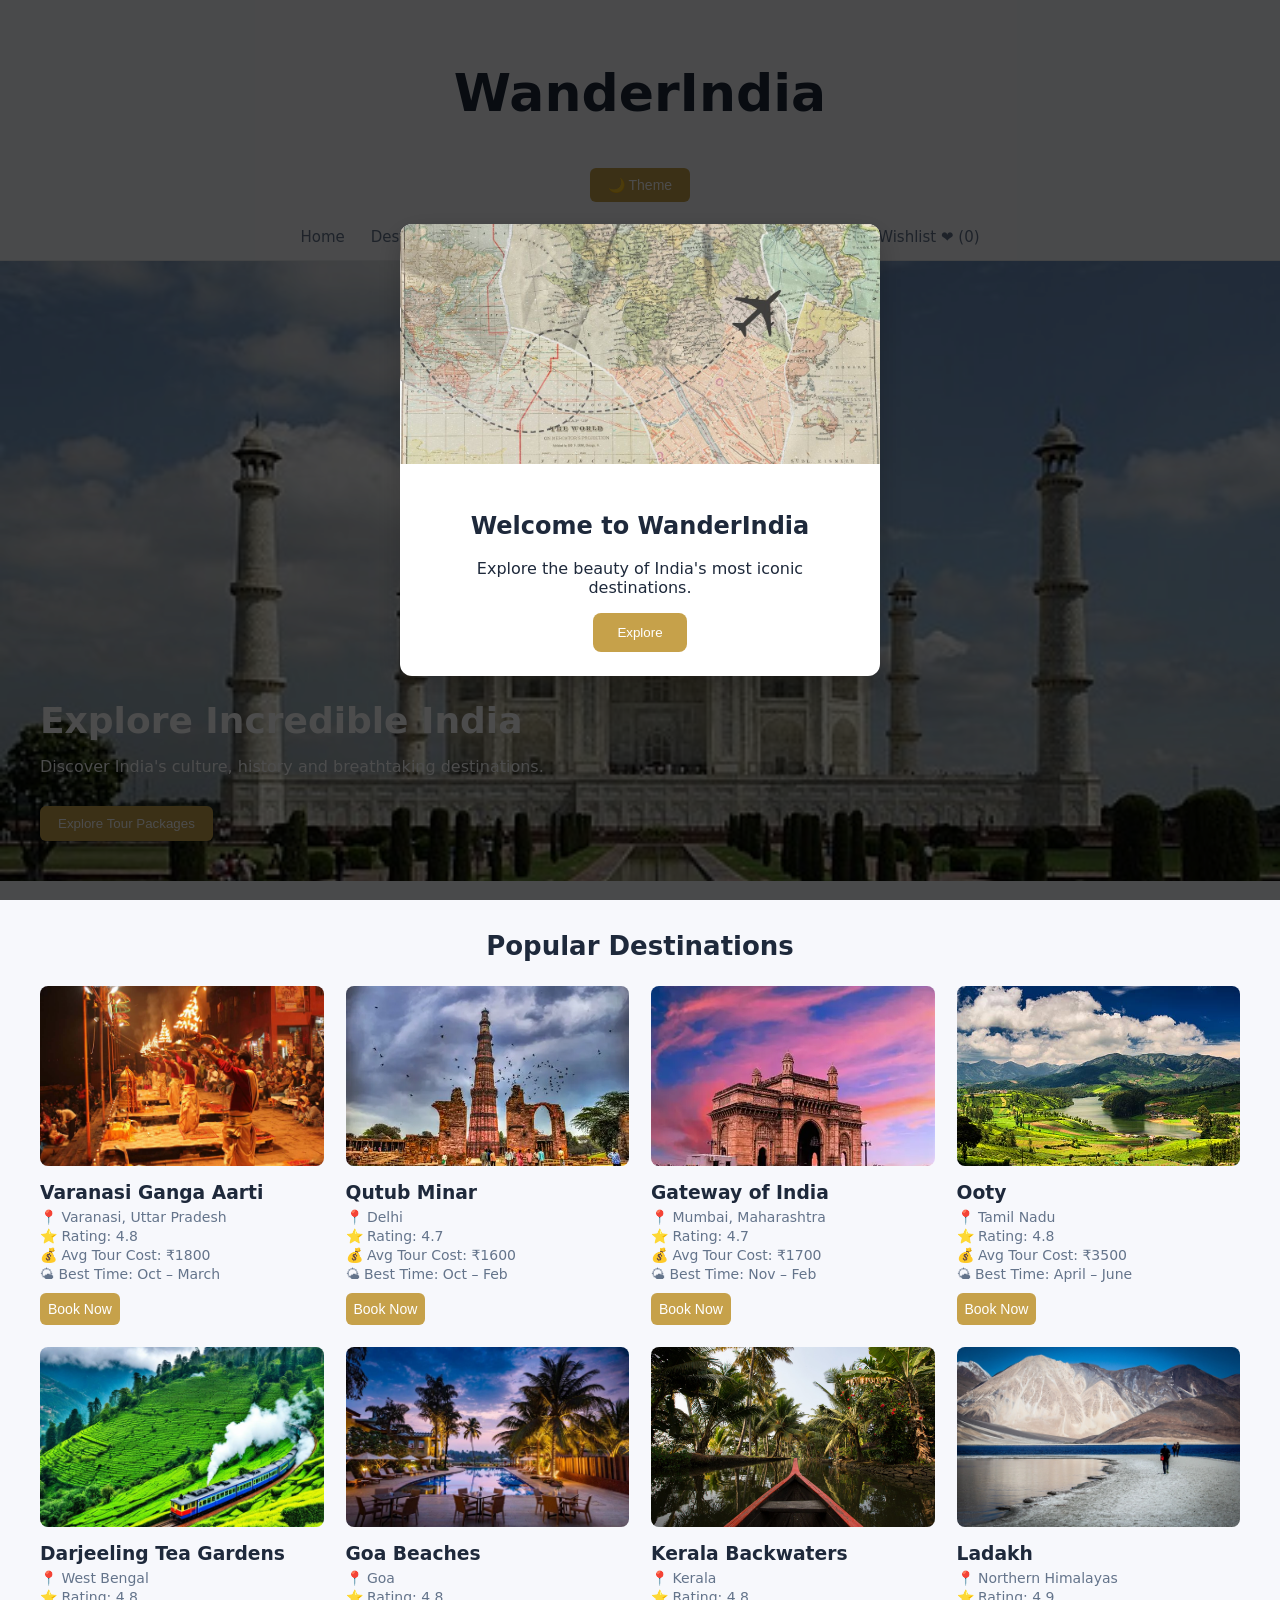
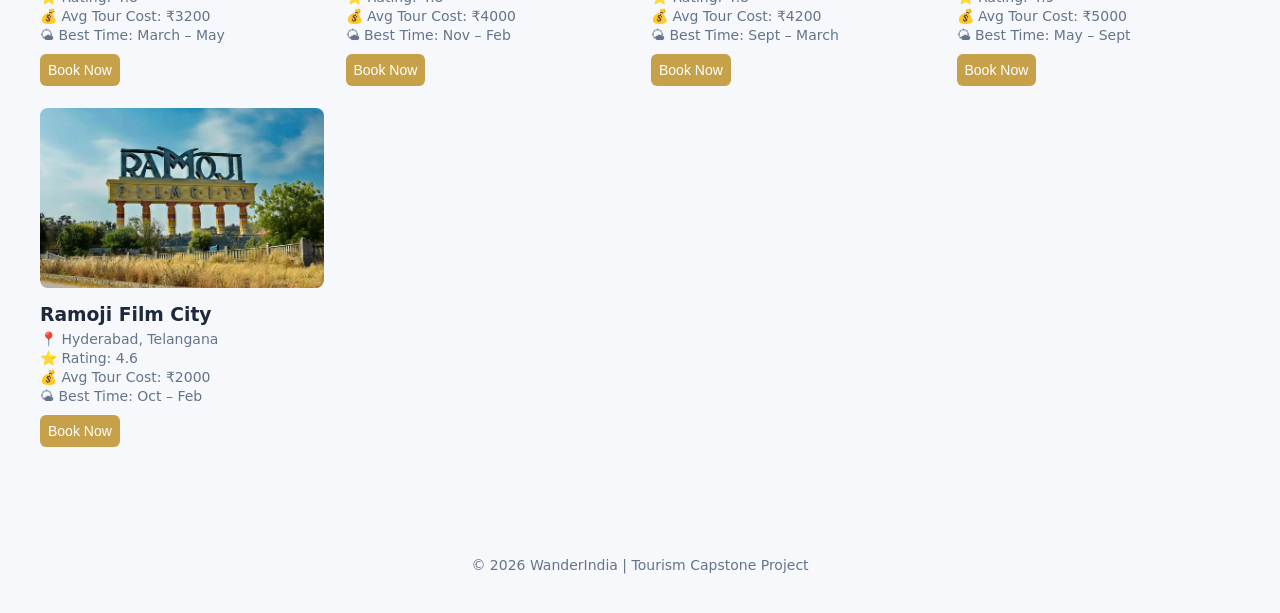
<file: index.html>
<!DOCTYPE html>
<html lang="en">
<head>
<meta charset="UTF-8">
<meta name="viewport" content="width=device-width, initial-scale=1.0">
<title>WanderIndia Tourism</title>
<link rel="stylesheet" href="style.css">
</head>

<body>

<div id="welcomePopup" class="popup">
<div class="popup-box">
<img src="images/travel.jpg" class="popup-img">
<div class="popup-text">
<h2>Welcome to WanderIndia</h2>
<p>Explore the beauty of India's most iconic destinations.</p>
<button onclick="closePopup()">Explore</button>
</div>
</div>
</div>

<header>
<h1>WanderIndia</h1>
<button onclick="toggleTheme()">🌙 Theme</button>
</header>

<nav class="navbar">
<a href="tourism.html">Home</a>
<a href="destinations.html">Destinations</a>
<a href="gallery.html">Gallery</a>
<a href="booking.html">Booking</a>
<a href="login.html">Login</a>
<a href="signup.html">Signup</a>
<a href="#" onclick="logout()">Logout</a>
<a href="wishlist.html">Wishlist ❤️ (<span id="wishlistCount">0</span>)</a>
</nav>

<section class="hero">
<div class="hero-content">
<h2>Explore Incredible India</h2>
<p>Discover India's culture, history and breathtaking destinations.</p>
<a href="destinations.html">
<button>Explore Tour Packages</button>
</a>
</div>
</section>

<section>
<h2 class="section-title">Popular Destinations</h2>

<div class="grid-container">

<div class="card">
<img src="images/Ganga-Aarti-Varanasi-1.jpg">
<h3>Varanasi Ganga Aarti</h3>
<p>📍 Varanasi, Uttar Pradesh</p>
<p>⭐ Rating: 4.8</p>
<p>💰 Avg Tour Cost: ₹1800</p>
<p>🌤 Best Time: Oct – March</p>
<button onclick="bookPlace('Varanasi Ganga Aarti')">Book Now</button>
</div>

<div class="card">
<img src="images/qutub.webp">
<h3>Qutub Minar</h3>
<p>📍 Delhi</p>
<p>⭐ Rating: 4.7</p>
<p>💰 Avg Tour Cost: ₹1600</p>
<p>🌤 Best Time: Oct – Feb</p>
<button onclick="bookPlace('Qutub Minar')">Book Now</button>
</div>

<div class="card">
<img src="images/gate.webp">
<h3>Gateway of India</h3>
<p>📍 Mumbai, Maharashtra</p>
<p>⭐ Rating: 4.7</p>
<p>💰 Avg Tour Cost: ₹1700</p>
<p>🌤 Best Time: Nov – Feb</p>
<button onclick="bookPlace('Gateway of India')">Book Now</button>
</div>

<div class="card">
<img src="images/ooty.jpg">
<h3>Ooty</h3>
<p>📍 Tamil Nadu</p>
<p>⭐ Rating: 4.8</p>
<p>💰 Avg Tour Cost: ₹3500</p>
<p>🌤 Best Time: April – June</p>
<button onclick="bookPlace('Ooty')">Book Now</button>
</div>

<div class="card">
<img src="images/dar.jpg">
<h3>Darjeeling Tea Gardens</h3>
<p>📍 West Bengal</p>
<p>⭐ Rating: 4.8</p>
<p>💰 Avg Tour Cost: ₹3200</p>
<p>🌤 Best Time: March – May</p>
<button onclick="bookPlace('Darjeeling Tea Gardens')">Book Now</button>
</div>

<div class="card">
<img src="images/goa.jpg">
<h3>Goa Beaches</h3>
<p>📍 Goa</p>
<p>⭐ Rating: 4.8</p>
<p>💰 Avg Tour Cost: ₹4000</p>
<p>🌤 Best Time: Nov – Feb</p>
<button onclick="bookPlace('Goa Beaches')">Book Now</button>
</div>

<div class="card">
<img src="images/keralaa.jpg">
<h3>Kerala Backwaters</h3>
<p>📍 Kerala</p>
<p>⭐ Rating: 4.8</p>
<p>💰 Avg Tour Cost: ₹4200</p>
<p>🌤 Best Time: Sept – March</p>
<button onclick="bookPlace('Kerala Backwaters')">Book Now</button>
</div>

<div class="card">
<img src="images/kashmir.jpg">
<h3>Ladakh</h3>
<p>📍 Northern Himalayas</p>
<p>⭐ Rating: 4.9</p>
<p>💰 Avg Tour Cost: ₹5000</p>
<p>🌤 Best Time: May – Sept</p>
<button onclick="bookPlace('Ladakh')">Book Now</button>
</div>

<div class="card">
<img src="images/ramoji.jpg">
<h3>Ramoji Film City</h3>
<p>📍 Hyderabad, Telangana</p>
<p>⭐ Rating: 4.6</p>
<p>💰 Avg Tour Cost: ₹2000</p>
<p>🌤 Best Time: Oct – Feb</p>
<button onclick="bookPlace('Ramoji Film City')">Book Now</button>
</div>

</div>
</section>

<footer>
<p>© 2026 WanderIndia | Tourism Capstone Project</p>
</footer>

<script src="script.js"></script>

</body>
</html>
</file>
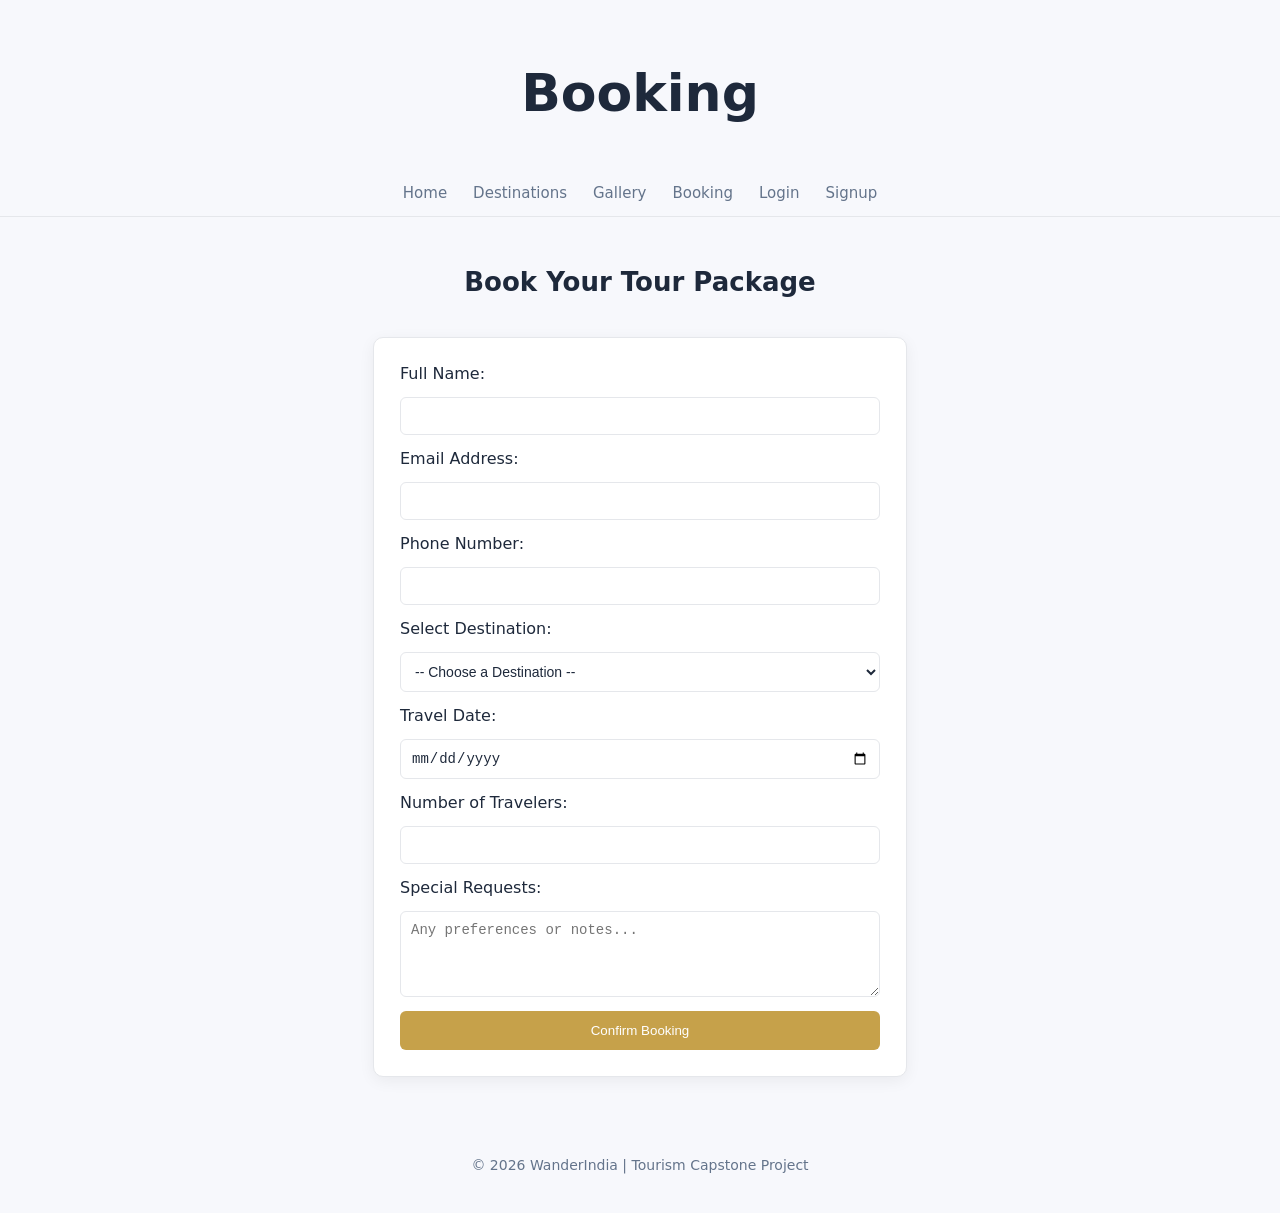
<file: booking.html>
<!DOCTYPE html>
<html lang="en">

<head>
  <meta charset="UTF-8">
  <meta name="viewport" content="width=device-width, initial-scale=1.0">
  <title>Booking - WanderIndia</title>
  <link rel="stylesheet" href="style.css">
</head>

<body>

<header>
  <h1>Booking</h1>
</header>

<nav class="navbar">
  <a href="tourism.html">Home</a>
  <a href="destinations.html">Destinations</a>
  <a href="gallery.html">Gallery</a>
  <a href="booking.html">Booking</a>
  <a href="login.html">Login</a>
  <a href="signup.html">Signup</a>
</nav>


<section>
  <h2 class="section-title">Book Your Tour Package</h2>
  <!-- Heading shows selected place -->
  <h3 id="selectedPlace"></h3>

  <form class="booking-form" action="#" method="post">
    <label for="name">Full Name:</label>
    <input type="text" id="name" name="name" required>

    <label for="email">Email Address:</label>
    <input type="email" id="email" name="email" required>

    <label for="phone">Phone Number:</label>
    <input type="tel" id="phone" name="phone" required>

    <label for="destination">Select Destination:</label>
    <select id="destination" name="destination" required>
      <option value="">-- Choose a Destination --</option>
      <option>Varanasi Ganga Aarti</option>
      <option>Qutub Minar</option>
      <option>Gateway of India</option>
      <option>Ooty</option>
      <option>Darjeeling Tea Gardens</option>
      <option>Goa Beaches</option>
      <option>Kerala Backwaters</option>
      <option>Ladakh</option>
      <option>Ramoji Film City</option>
      <option>Taj Mahal</option>
      <option>Golden Temple</option>
      <option>Hampi</option>
      <option>Mysore Palace</option>
      <option>Ajanta & Ellora Caves</option>
      <option>Meenakshi Temple</option>
    </select>

    <label for="date">Travel Date:</label>
    <input type="date" id="date" name="date" required>

    <label for="people">Number of Travelers:</label>
    <input type="number" id="people" name="people" min="1" required>

    <label for="notes">Special Requests:</label>
    <textarea id="notes" name="notes" rows="4" placeholder="Any preferences or notes..."></textarea>

    <button type="submit">Confirm Booking</button>
  </form>
</section>

<footer>
  <p>© 2026 WanderIndia | Tourism Capstone Project</p>
</footer>

<script src="script.js"></script>
<div id="confirmationModal" class="modal">
  <div class="modal-content">
    <span id="closeModal">&times;</span>
    <h2>Booking Confirmed!</h2>
    <p id="confirmationText"></p>
  </div>
</div>

</body>
</html>
</file>
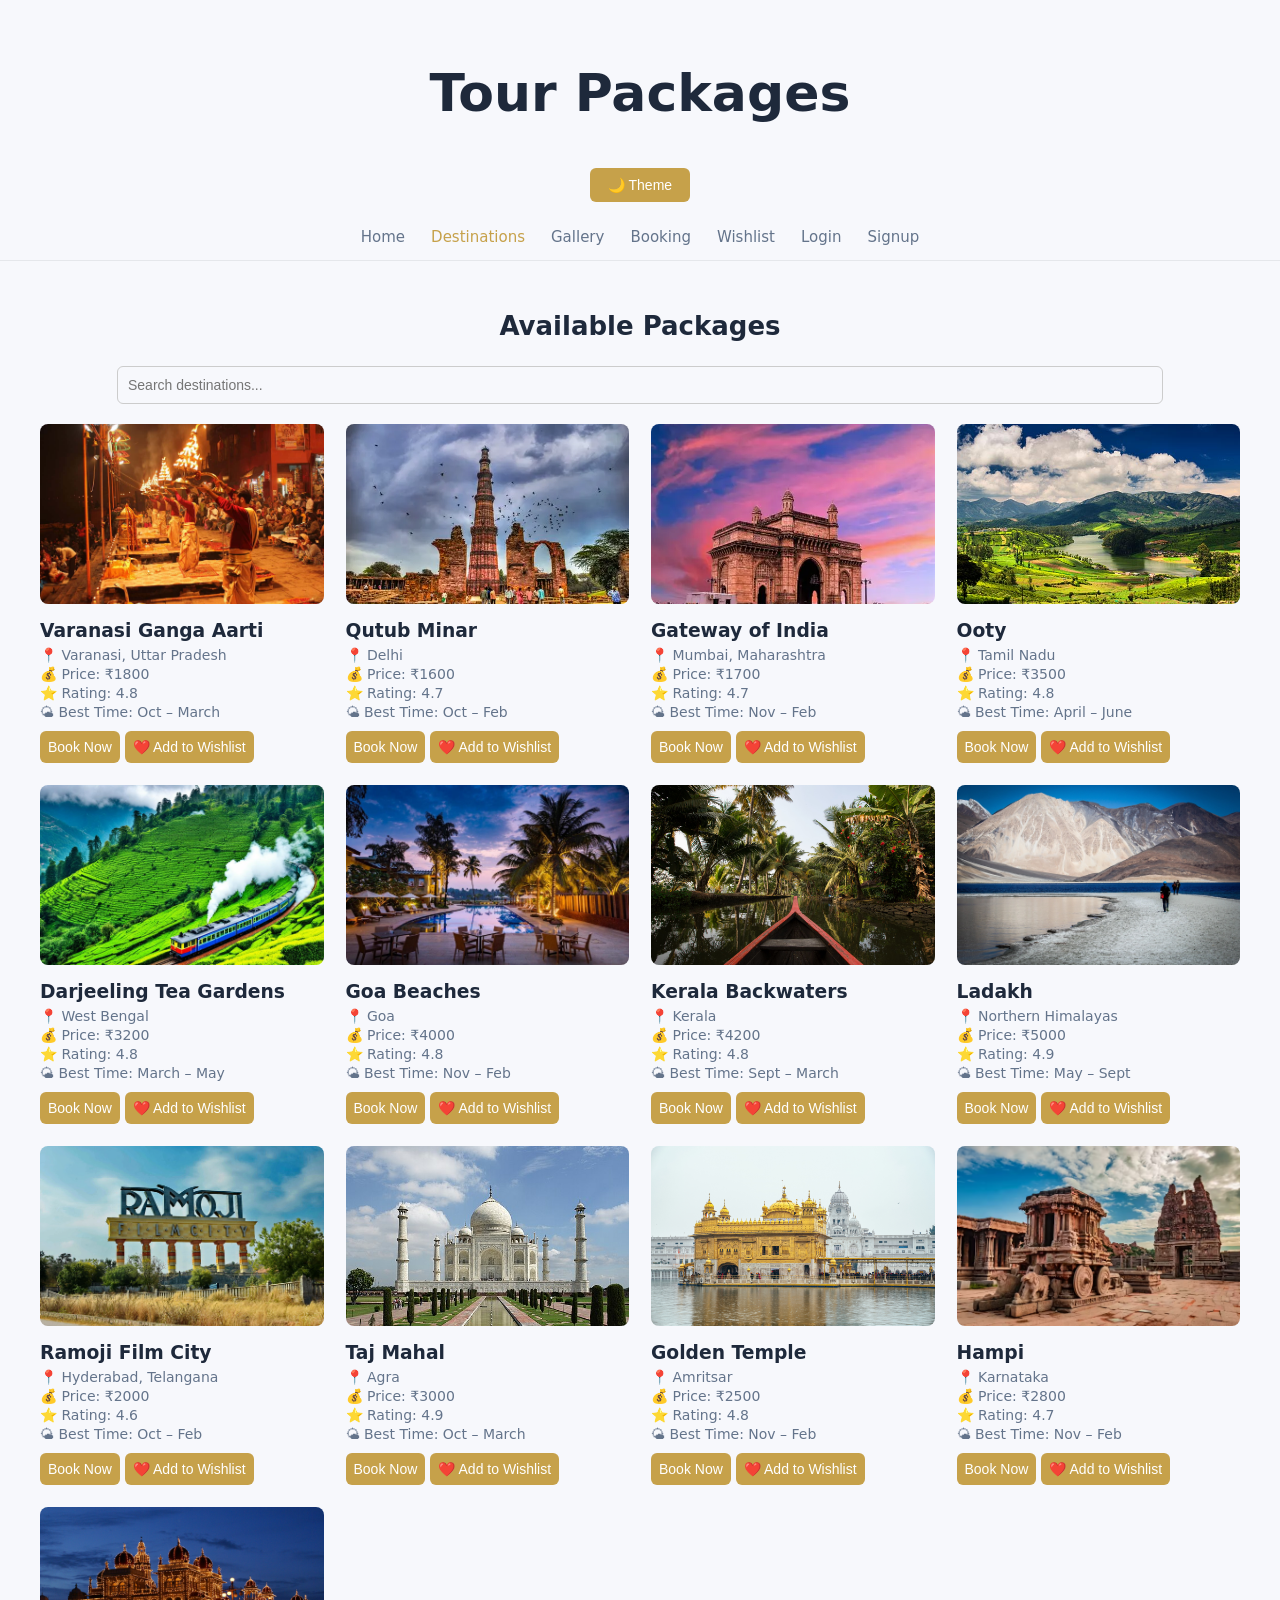
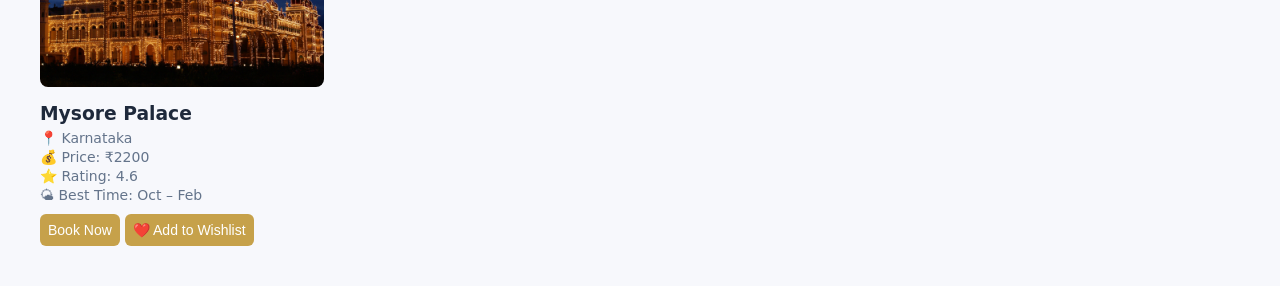
<file: destinations.html>
<!DOCTYPE html>
<html lang="en">

<head>
<meta charset="UTF-8">
<meta name="viewport" content="width=device-width, initial-scale=1.0">
<title>Destinations - WanderIndia</title>
<link rel="stylesheet" href="style.css">
</head>

<body>

<header>
<h1>Tour Packages</h1>
<button onclick="toggleTheme()">🌙 Theme</button>
</header>

<nav class="navbar">
<a href="tourism.html">Home</a>
<a class="active" href="destinations.html">Destinations</a>
<a href="gallery.html">Gallery</a>
<a href="booking.html">Booking</a>
<a href="wishlist.html">Wishlist</a>
<a href="login.html">Login</a>
<a href="signup.html">Signup</a>
</nav>

<section>

<h2 class="section-title">Available Packages</h2>

<input type="text" id="searchBar" placeholder="Search destinations..." style="width:80%;padding:10px;margin:20px auto;display:block;border:1px solid #ccc;border-radius:6px;">

<div class="grid-container">

<div class="card">
<img src="images/Ganga-Aarti-Varanasi-1.jpg">
<h3>Varanasi Ganga Aarti</h3>
<p>📍 Varanasi, Uttar Pradesh</p>
<p>💰 Price: ₹1800</p>
<p>⭐ Rating: 4.8</p>
<p>🌤 Best Time: Oct – March</p>
<button onclick="bookPlace('Varanasi Ganga Aarti')">Book Now</button>
<button onclick="addToWishlist('Varanasi Ganga Aarti')">❤️ Add to Wishlist</button>
</div>

<div class="card">
<img src="images/qutub.webp">
<h3>Qutub Minar</h3>
<p>📍 Delhi</p>
<p>💰 Price: ₹1600</p>
<p>⭐ Rating: 4.7</p>
<p>🌤 Best Time: Oct – Feb</p>
<button onclick="bookPlace('Qutub Minar')">Book Now</button>
<button onclick="addToWishlist('Qutub Minar')">❤️ Add to Wishlist</button>
</div>

<div class="card">
<img src="images/gate.webp">
<h3>Gateway of India</h3>
<p>📍 Mumbai, Maharashtra</p>
<p>💰 Price: ₹1700</p>
<p>⭐ Rating: 4.7</p>
<p>🌤 Best Time: Nov – Feb</p>
<button onclick="bookPlace('Gateway of India')">Book Now</button>
<button onclick="addToWishlist('Gateway of India')">❤️ Add to Wishlist</button>
</div>

<div class="card">
<img src="images/ooty.jpg">
<h3>Ooty</h3>
<p>📍 Tamil Nadu</p>
<p>💰 Price: ₹3500</p>
<p>⭐ Rating: 4.8</p>
<p>🌤 Best Time: April – June</p>
<button onclick="bookPlace('Ooty')">Book Now</button>
<button onclick="addToWishlist('Ooty')">❤️ Add to Wishlist</button>
</div>

<div class="card">
<img src="images/dar.jpg">
<h3>Darjeeling Tea Gardens</h3>
<p>📍 West Bengal</p>
<p>💰 Price: ₹3200</p>
<p>⭐ Rating: 4.8</p>
<p>🌤 Best Time: March – May</p>
<button onclick="bookPlace('Darjeeling Tea Gardens')">Book Now</button>
<button onclick="addToWishlist('Darjeeling Tea Gardens')">❤️ Add to Wishlist</button>
</div>

<div class="card">
<img src="images/goa.jpg">
<h3>Goa Beaches</h3>
<p>📍 Goa</p>
<p>💰 Price: ₹4000</p>
<p>⭐ Rating: 4.8</p>
<p>🌤 Best Time: Nov – Feb</p>
<button onclick="bookPlace('Goa Beaches')">Book Now</button>
<button onclick="addToWishlist('Goa Beaches')">❤️ Add to Wishlist</button>
</div>

<div class="card">
<img src="images/keralaa.jpg">
<h3>Kerala Backwaters</h3>
<p>📍 Kerala</p>
<p>💰 Price: ₹4200</p>
<p>⭐ Rating: 4.8</p>
<p>🌤 Best Time: Sept – March</p>
<button onclick="bookPlace('Kerala Backwaters')">Book Now</button>
<button onclick="addToWishlist('Kerala Backwaters')">❤️ Add to Wishlist</button>
</div>

<div class="card">
<img src="images/kashmir.jpg">
<h3>Ladakh</h3>
<p>📍 Northern Himalayas</p>
<p>💰 Price: ₹5000</p>
<p>⭐ Rating: 4.9</p>
<p>🌤 Best Time: May – Sept</p>
<button onclick="bookPlace('Ladakh')">Book Now</button>
<button onclick="addToWishlist('Ladakh')">❤️ Add to Wishlist</button>
</div>

<div class="card">
<img src="images/ramoji.jpg">
<h3>Ramoji Film City</h3>
<p>📍 Hyderabad, Telangana</p>
<p>💰 Price: ₹2000</p>
<p>⭐ Rating: 4.6</p>
<p>🌤 Best Time: Oct – Feb</p>
<button onclick="bookPlace('Ramoji Film City')">Book Now</button>
<button onclick="addToWishlist('Ramoji Film City')">❤️ Add to Wishlist</button>
</div>

<div class="card">
<img src="images/taj-mahal.jpeg">
<h3>Taj Mahal</h3>
<p>📍 Agra</p>
<p>💰 Price: ₹3000</p>
<p>⭐ Rating: 4.9</p>
<p>🌤 Best Time: Oct – March</p>
<button onclick="bookPlace('Taj Mahal')">Book Now</button>
<button onclick="addToWishlist('Taj Mahal')">❤️ Add to Wishlist</button>
</div>

<div class="card">
<img src="images/golden-temple.jpg">
<h3>Golden Temple</h3>
<p>📍 Amritsar</p>
<p>💰 Price: ₹2500</p>
<p>⭐ Rating: 4.8</p>
<p>🌤 Best Time: Nov – Feb</p>
<button onclick="bookPlace('Golden Temple')">Book Now</button>
<button onclick="addToWishlist('Golden Temple')">❤️ Add to Wishlist</button>
</div>

<div class="card">
<img src="images/hampi.cms">
<h3>Hampi</h3>
<p>📍 Karnataka</p>
<p>💰 Price: ₹2800</p>
<p>⭐ Rating: 4.7</p>
<p>🌤 Best Time: Nov – Feb</p>
<button onclick="bookPlace('Hampi')">Book Now</button>
<button onclick="addToWishlist('Hampi')">❤️ Add to Wishlist</button>
</div>

<div class="card">
<img src="images/mysore.jpg">
<h3>Mysore Palace</h3>
<p>📍 Karnataka</p>
<p>💰 Price: ₹2200</p>
<p>⭐ Rating: 4.6</p>
<p>🌤 Best Time: Oct – Feb</p>
<button onclick="bookPlace('Mysore Palace')">Book Now</button>
<button onclick="addToWishlist('Mysore Palace')">❤️ Add to Wishlist</button>
</div>

</div>
</section>

<div id="wishlistPopup" style="display:none;position:fixed;top:50%;left:50%;transform:translate(-50%,-50%);background:#fff;padding:20px;border-radius:10px;box-shadow:0 4px 12px rgba(0,0,0,0.3);z-index:1000;text-align:center;">
<p id="wishlistPopupText"></p>
<button onclick="document.getElementById('wishlistPopup').style.display='none'">Close</button>
</div>

<script>

function addToWishlist(place){

let wishlist = JSON.parse(localStorage.getItem("wishlist")) || []

wishlist.push(place)

localStorage.setItem("wishlist",JSON.stringify(wishlist))

document.getElementById("wishlistPopupText").innerText = place + " added to wishlist ❤️"

document.getElementById("wishlistPopup").style.display="block"

}

function bookPlace(place){

localStorage.setItem("selectedPlace",place)

window.location.href="booking.html"

}

</script>

</body>
</html>
</file>
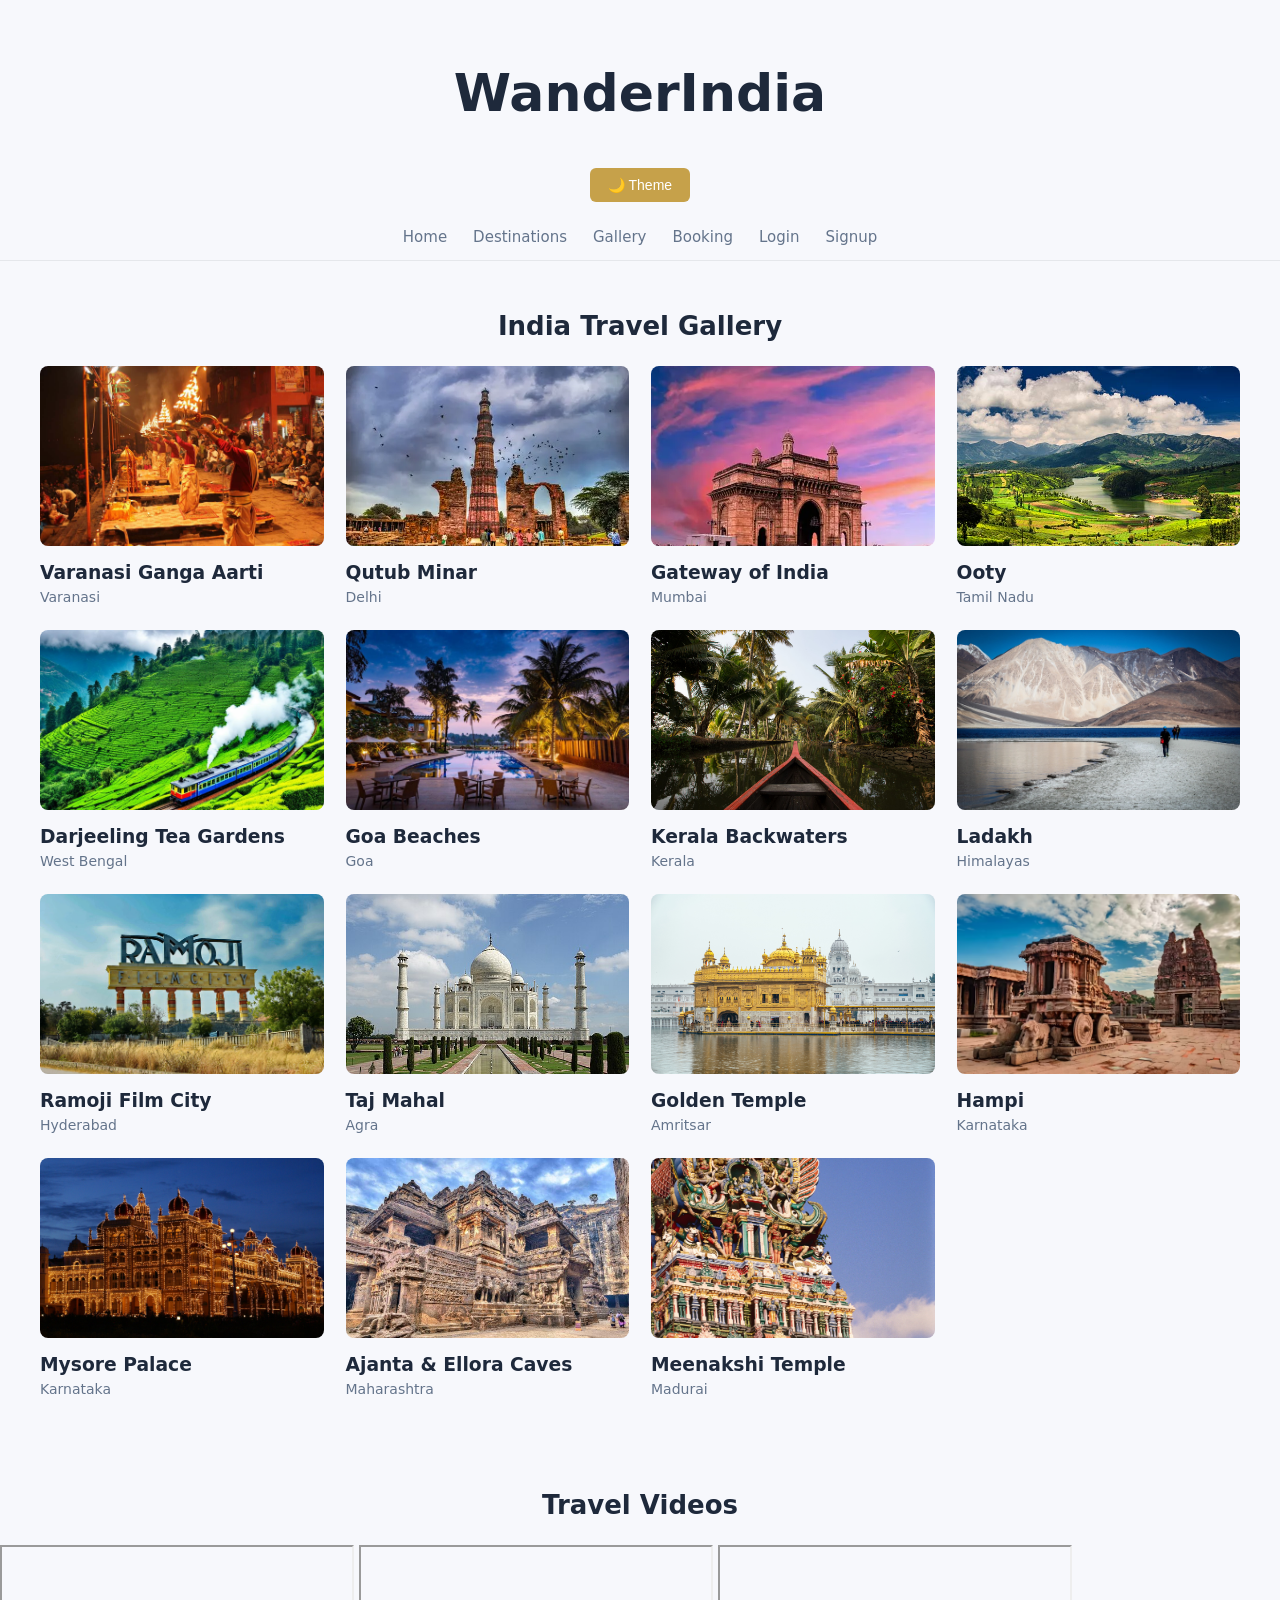
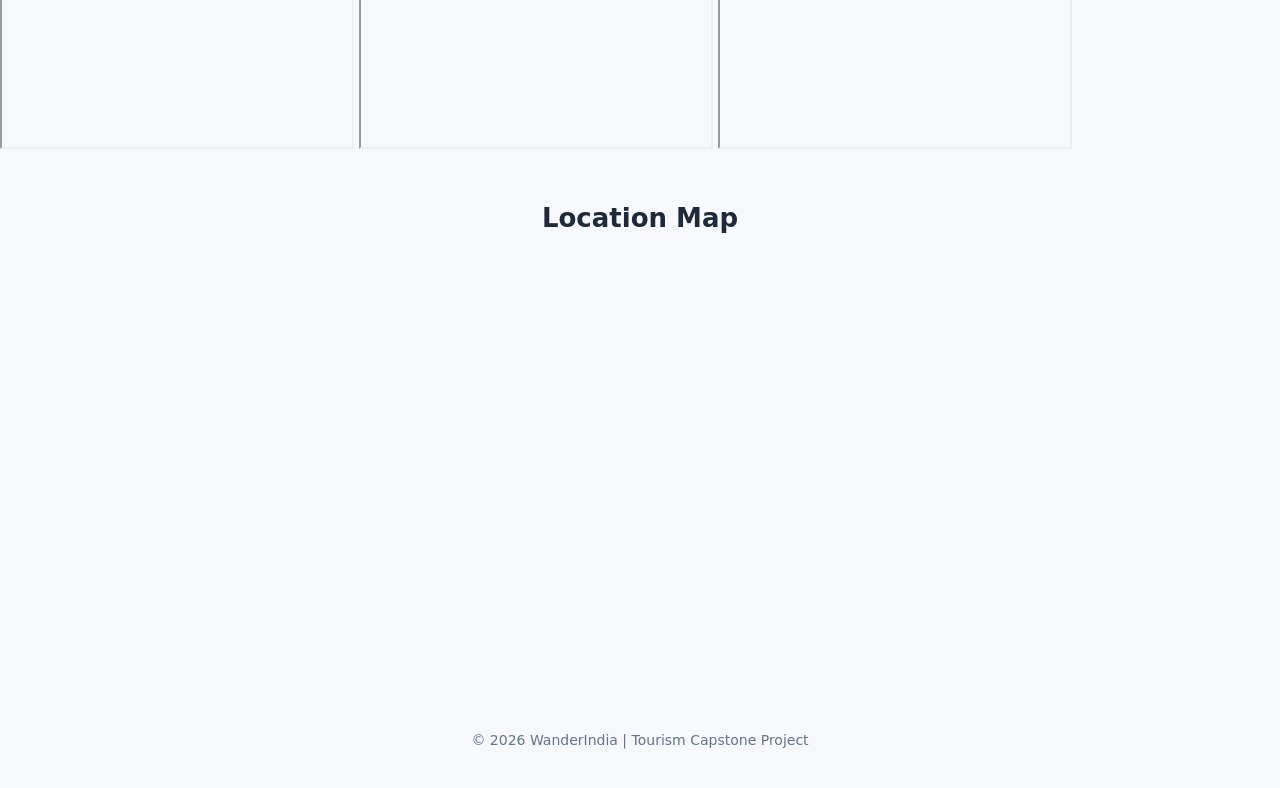
<file: gallery.html>
<!DOCTYPE html>
<html lang="en">

<head>
  <meta charset="UTF-8">
  <meta name="viewport" content="width=device-width, initial-scale=1.0">
  <title>Gallery - WanderIndia</title>
  <link rel="stylesheet" href="style.css">
</head>

<body>

<header>
  <h1>WanderIndia</h1>
  <button onclick="toggleTheme()">🌙 Theme</button>
</header>

<nav class="navbar">
  <a href="tourism.html">Home</a>
  <a href="destinations.html">Destinations</a>
  <a href="gallery.html">Gallery</a>
  <a href="booking.html">Booking</a>
  <a href="login.html">Login</a>
  <a href="signup.html">Signup</a>
</nav>

<section>
  <h2 class="section-title">India Travel Gallery</h2>

  <div class="grid-container">

    <div class="card">
      <img src="images/Ganga-Aarti-Varanasi-1.jpg" alt="Varanasi Ganga Aarti">
      <h3>Varanasi Ganga Aarti</h3>
      <p>Varanasi</p>
    </div>

    <div class="card">
      <img src="images/qutub.webp" alt="Qutub Minar">
      <h3>Qutub Minar</h3>
      <p>Delhi</p>
    </div>

    <div class="card">
      <img src="images/gate.webp" alt="Gateway of India">
      <h3>Gateway of India</h3>
      <p>Mumbai</p>
    </div>

    <div class="card">
      <img src="images/ooty.jpg" alt="Ooty">
      <h3>Ooty</h3>
      <p>Tamil Nadu</p>
    </div>

    <div class="card">
      <img src="images/dar.jpg" alt="Darjeeling Tea Gardens">
      <h3>Darjeeling Tea Gardens</h3>
      <p>West Bengal</p>
    </div>

    <div class="card">
      <img src="images/goa.jpg" alt="Goa Beaches">
      <h3>Goa Beaches</h3>
      <p>Goa</p>
    </div>

    <div class="card">
      <img src="images/keralaa.jpg" alt="Kerala Backwaters">
      <h3>Kerala Backwaters</h3>
      <p>Kerala</p>
    </div>

    <div class="card">
      <img src="images/kashmir.jpg" alt="Ladakh">
      <h3>Ladakh</h3>
      <p>Himalayas</p>
    </div>

    <div class="card">
      <img src="images/ramoji.jpg" alt="Ramoji Film City">
      <h3>Ramoji Film City</h3>
      <p>Hyderabad</p>
    </div>

    <div class="card">
      <img src="images/taj-mahal.jpeg" alt="Taj Mahal">
      <h3>Taj Mahal</h3>
      <p>Agra</p>
    </div>

    <div class="card">
      <img src="images/golden-temple.jpg" alt="Golden Temple">
      <h3>Golden Temple</h3>
      <p>Amritsar</p>
    </div>

    <div class="card">
      <img src="images/hampi.cms" alt="Hampi">
      <h3>Hampi</h3>
      <p>Karnataka</p>
    </div>

    <div class="card">
      <img src="images/mysore.jpg" alt="Mysore Palace">
      <h3>Mysore Palace</h3>
      <p>Karnataka</p>
    </div>

    <div class="card">
      <img src="images/ajanta.jpg" alt="Ajanta & Ellora Caves">
      <h3>Ajanta & Ellora Caves</h3>
      <p>Maharashtra</p>
    </div>

    <div class="card">
      <img src="images/temple-karnataka.jpg" alt="Meenakshi Temple">
      <h3>Meenakshi Temple</h3>
      <p>Madurai</p>
    </div>

  </div>
</section>

<section>
  <h2 class="section-title">Travel Videos</h2>
  <div class="video-container">
    <iframe width="350" height="200" src="https://www.youtube.com/embed/IQz1oGxT4Xc" allowfullscreen></iframe>
    <iframe width="350" height="200" src="https://www.youtube.com/embed/bc6K6cK4uG8" allowfullscreen></iframe>
    <iframe width="350" height="200" src="https://www.youtube.com/embed/35npVaFGHMY" allowfullscreen></iframe>
  </div>
</section>

<section>
  <h2 class="section-title">Location Map</h2>
  <iframe src="https://www.google.com/maps?q=Taj+Mahal&output=embed" width="700" height="400" style="border:0;"></iframe>
</section>
<div id="lightbox" class="lightbox">
  <span class="close">&times;</span>
  <img class="lightbox-content" id="lightbox-img">
  <div id="caption"></div>
  <a class="prev">&#10094;</a>
  <a class="next">&#10095;</a>
</div>


<footer>
  <p>© 2026 WanderIndia | Tourism Capstone Project</p>
</footer>

<script src="script.js"></script>
</body>
</html>
</file>
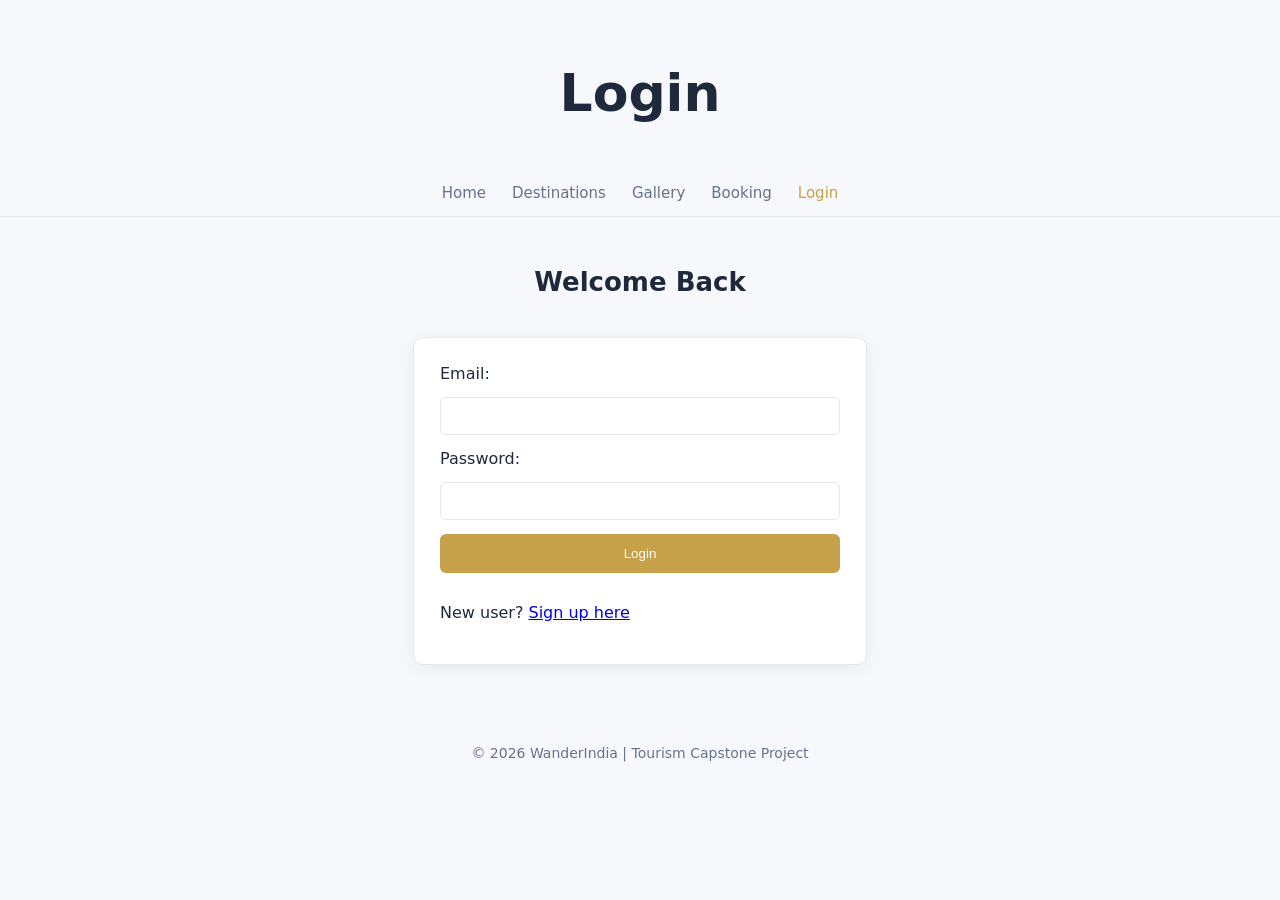
<file: login.html>
<!DOCTYPE html>
<html lang="en">

<head>
  <meta charset="UTF-8">
  <meta name="viewport" content="width=device-width, initial-scale=1.0">
  <title>Login - WanderIndia</title>
  <link rel="stylesheet" href="style.css">
</head>

<body>

<header>
  <h1>Login</h1>
</header>

<nav class="navbar">
  <a href="tourism.html">Home</a>
  <a href="destinations.html">Destinations</a>
  <a href="gallery.html">Gallery</a>
  <a href="booking.html">Booking</a>
  <a class="active" href="login.html">Login</a>
</nav>

<section>
  <h2 class="section-title">Welcome Back</h2>

  <form class="auth-form" id="loginForm">
    <label for="loginEmail">Email:</label>
    <input type="email" id="loginEmail" required>

    <label for="loginPassword">Password:</label>
    <input type="password" id="loginPassword" required>

    <button type="submit">Login</button>
    <p>New user? <a href="signup.html">Sign up here</a></p>
  </form>
</section>

<footer>
  <p>© 2026 WanderIndia | Tourism Capstone Project</p>
</footer>

<script src="script.js"></script>
</body>
</html>
</file>
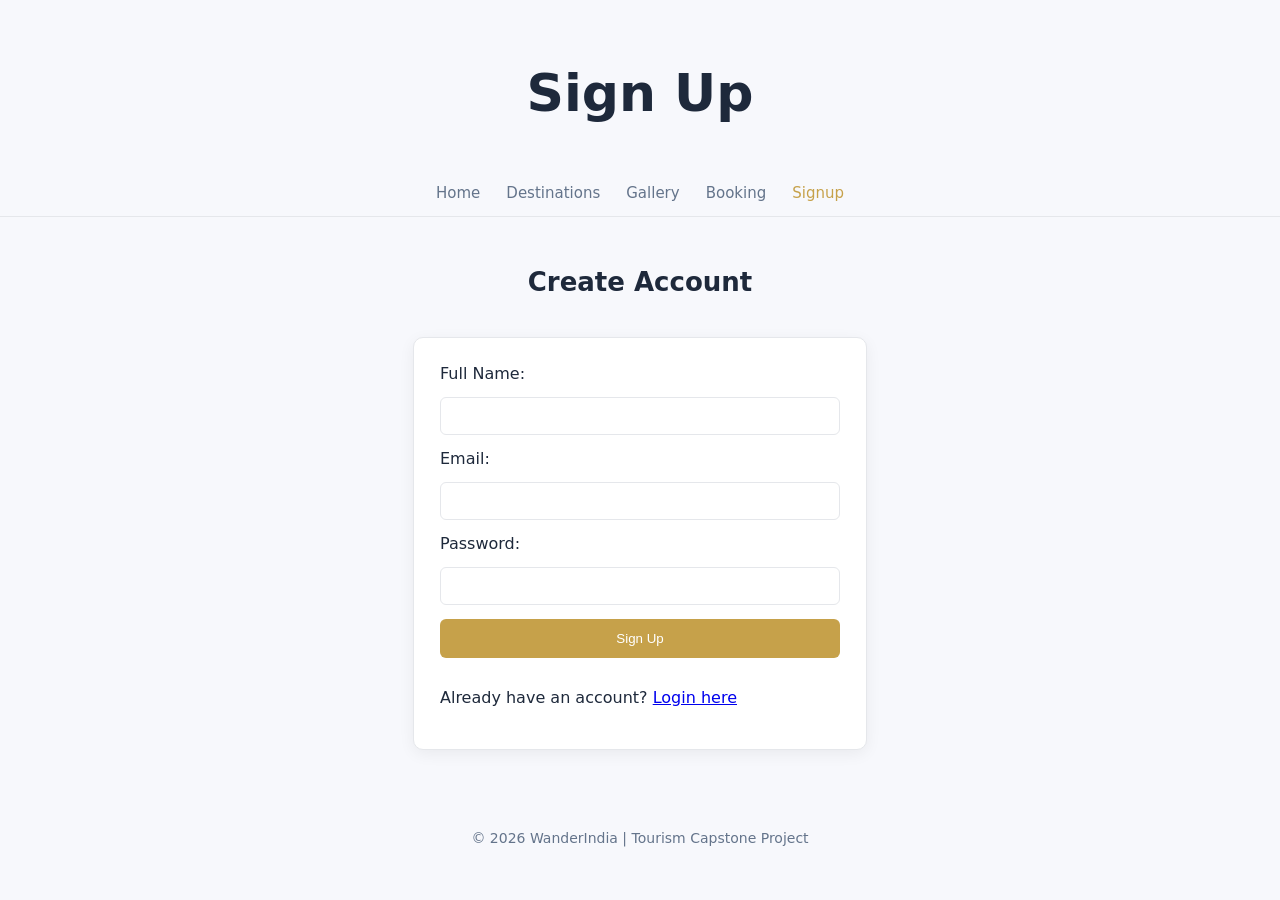
<file: signup.html>
<!DOCTYPE html>
<html lang="en">

<head>
  <meta charset="UTF-8">
  <meta name="viewport" content="width=device-width, initial-scale=1.0">
  <title>Signup - WanderIndia</title>
  <link rel="stylesheet" href="style.css">
</head>

<body>

<header>
  <h1>Sign Up</h1>
</header>

<nav class="navbar">
  <a href="tourism.html">Home</a>
  <a href="destinations.html">Destinations</a>
  <a href="gallery.html">Gallery</a>
  <a href="booking.html">Booking</a>
  <a class="active" href="signup.html">Signup</a>
</nav>

<section>
  <h2 class="section-title">Create Account</h2>

  <form class="auth-form" id="signupForm">
    <label for="signupName">Full Name:</label>
    <input type="text" id="signupName" required>

    <label for="signupEmail">Email:</label>
    <input type="email" id="signupEmail" required>

    <label for="signupPassword">Password:</label>
    <input type="password" id="signupPassword" required>

    <button type="submit">Sign Up</button>
    <p>Already have an account? <a href="login.html">Login here</a></p>
  </form>
</section>

<footer>
  <p>© 2026 WanderIndia | Tourism Capstone Project</p>
</footer>

<script src="script.js"></script>
</body>
</html>
</file>
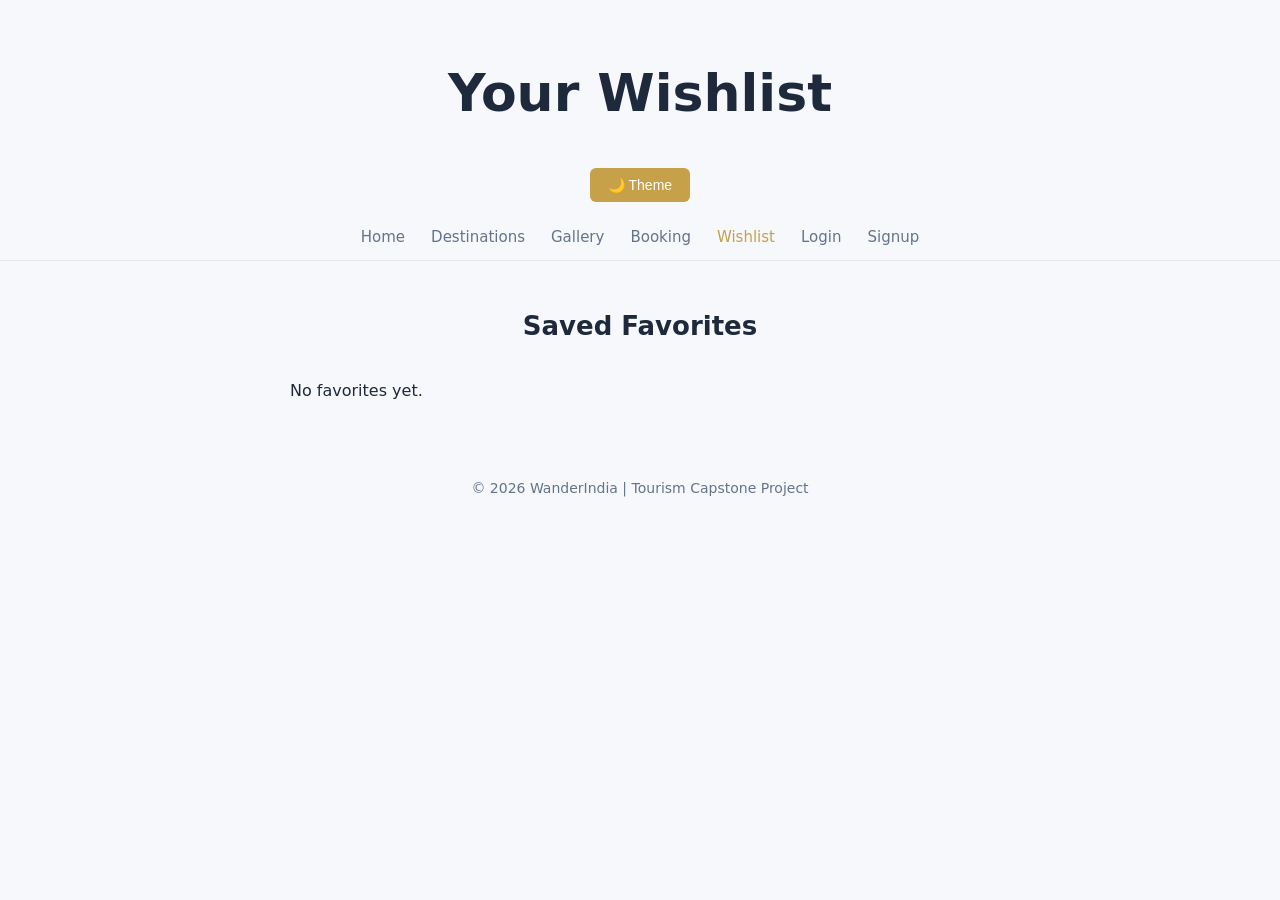
<file: wishlist.html>
<!DOCTYPE html>
<html lang="en">

<head>
<meta charset="UTF-8">
<meta name="viewport" content="width=device-width, initial-scale=1.0">
<title>Wishlist - WanderIndia</title>
<link rel="stylesheet" href="style.css">
</head>

<body>

<header>
<h1>Your Wishlist</h1>
<button onclick="toggleTheme()">🌙 Theme</button>
</header>

<nav class="navbar">
<a href="tourism.html">Home</a>
<a href="destinations.html">Destinations</a>
<a href="gallery.html">Gallery</a>
<a href="booking.html">Booking</a>
<a class="active" href="wishlist.html">Wishlist</a>
<a href="login.html">Login</a>
<a href="signup.html">Signup</a>
</nav>

<section>

<h2 class="section-title">Saved Favorites</h2>

<div id="wishlistContainer"></div>

</section>

<footer>
<p>© 2026 WanderIndia | Tourism Capstone Project</p>
</footer>

<script src="script.js"></script>

<script>

document.addEventListener("DOMContentLoaded",function(){

let wishlist = JSON.parse(localStorage.getItem("wishlist")) || []

let container = document.getElementById("wishlistContainer")

if(wishlist.length===0){

container.innerHTML = `
<div class="wishlist-empty">
No favorites yet.
</div>
`

}else{

wishlist.forEach(place=>{

let item=document.createElement("div")

item.className="wishlist-item"

item.innerHTML=`

<span class="wishlist-name">${place}</span>

<div class="wishlist-buttons">

<button class="book-btn" onclick="bookPlace('${place}')">
Book Now
</button>

<button class="remove-btn" onclick="removeFromWishlist('${place}')">
Remove
</button>

</div>

`

container.appendChild(item)

})

}

})

</script>

</body>
</html>
</file>
<file: style.css>
:root{
--bg:#f7f8fc;
--card:#ffffff;
--text:#1e293b;
--muted:#64748b;
--accent:#c6a14a;
--border:#e5e7eb;
--radius:10px;
--shadow:0 4px 16px rgba(0,0,0,0.06);
}

body{
margin:0;
font-family:"Segoe UI",system-ui,sans-serif;
background:var(--bg);
color:var(--text);
transition:0.3s;
}

/* DARK THEME */

body.dark{
--bg:#0f172a;
--card:#1e293b;
--text:#f8fafc;
--muted:#94a3b8;
--border:#334155;
--shadow:none;
}

/* HEADER */

header{
text-align:center;
padding:28px 20px 12px;
font-size:26px;
font-weight:600;
}

header button{
margin-top:10px;
padding:9px 18px;
border:none;
border-radius:6px;
background:var(--accent);
color:#fff;
cursor:pointer;
font-size:14px;
}

/* NAVBAR */

.navbar{
display:flex;
justify-content:center;
gap:26px;
padding:14px;
border-bottom:1px solid var(--border);
}

.navbar a{
text-decoration:none;
color:var(--muted);
font-weight:500;
font-size:15px;
transition:0.2s;
}

.navbar a:hover{
color:var(--accent);
}

.navbar a.active{
color:var(--accent);
}

/* HERO */

.hero{
height:60vh;
background:url("images/taj-mahal.jpeg") center/cover no-repeat;
display:flex;
align-items:flex-end;
padding:40px;
color:#fff;
}

.hero-content h2{
font-size:36px;
margin:0;
}

.hero-content button{
margin-top:14px;
padding:10px 18px;
border:none;
background:var(--accent);
color:white;
border-radius:6px;
cursor:pointer;
}

/* SECTION TITLE */

.section-title{
text-align:center;
margin:50px 0 25px;
font-size:26px;
font-weight:600;
}

/* GRID */

.grid-container{
display:grid;
grid-template-columns:repeat(auto-fit,minmax(240px,1fr));
gap:22px;
padding:0 40px 40px;
}

/* CARD */

.card{
transition:all 0.3s ease;
}

.card:hover{
transform:translateY(-8px) scale(1.02);
box-shadow:0 12px 30px rgba(0,0,0,0.12);
}

.card img{
width:100%;
height:180px;
object-fit:cover;
border-radius:8px;
}

.card h3{
margin:12px 0 6px;
}

.card p{
font-size:14px;
color:var(--muted);
margin:3px 0;
}

.card button{
margin-top:8px;
padding:8px;
border:none;
background:var(--accent);
color:white;
border-radius:6px;
cursor:pointer;
font-size:14px;
}

/* FORM */

form{
max-width:480px;
margin:40px auto;
padding:26px;
display:flex;
flex-direction:column;
gap:14px;
background:var(--card);
border-radius:var(--radius);
border:1px solid var(--border);
box-shadow:var(--shadow);
}

input,select,textarea{
padding:10px;
border:1px solid var(--border);
border-radius:6px;
background:transparent;
color:var(--text);
font-size:14px;
}

form button{
padding:12px;
border:none;
background:var(--accent);
color:white;
border-radius:6px;
cursor:pointer;
}

/* AUTH FORM */

.auth-form{
max-width:400px;
margin:40px auto;
padding:26px;
display:flex;
flex-direction:column;
gap:14px;
background:var(--card);
border-radius:var(--radius);
border:1px solid var(--border);
box-shadow:var(--shadow);
}

/* FOOTER */

footer{
text-align:center;
padding:26px;
margin-top:30px;
color:var(--muted);
font-size:14px;
}

/* MODAL */

.modal{
display:none;
position:fixed;
z-index:1000;
left:0;
top:0;
width:100%;
height:100%;
background:rgba(0,0,0,0.6);
}

.modal-content{
background:var(--card);
margin:15% auto;
padding:22px;
border-radius:var(--radius);
max-width:400px;
text-align:center;
}

#closeModal{
float:right;
font-size:20px;
cursor:pointer;
}

/* LIGHTBOX */

.lightbox{
display:none;
position:fixed;
z-index:1000;
left:0;
top:0;
width:100%;
height:100%;
background:rgba(0,0,0,0.9);
text-align:center;
}

.lightbox-content{
max-width:80%;
max-height:80%;
margin-top:5%;
border-radius:8px;
}

.lightbox .close{
position:absolute;
top:20px;
right:35px;
color:#fff;
font-size:30px;
cursor:pointer;
}

.lightbox #caption{
margin-top:10px;
color:#ccc;
font-size:18px;
}

.prev,.next{
cursor:pointer;
position:absolute;
top:50%;
color:white;
font-size:40px;
padding:16px;
user-select:none;
}

.prev{left:20px;}
.next{right:20px;}

/* POPUP */

.popup{
position:fixed;
top:0;
left:0;
width:100%;
height:100%;
background:rgba(0,0,0,0.7);
display:flex;
justify-content:center;
align-items:center;
z-index:9999;
}

.popup-box{
background:white;
width:480px;
border-radius:12px;
overflow:hidden;
text-align:center;
box-shadow:0 10px 30px rgba(0,0,0,0.2);
}

.popup-img{
width:100%;
height:240px;
object-fit:cover;
}

.popup-text{
padding:24px;
}

.popup-text button{
padding:12px 24px;
background:var(--accent);
border:none;
border-radius:8px;
color:white;
cursor:pointer;
}

/* RESPONSIVE */

@media(max-width:768px){

.navbar{
flex-direction:column;
gap:10px;
}

.hero{
height:40vh;
padding:20px;
}

.hero-content h2{
font-size:26px;
}

.grid-container{
padding:20px;
}

}

#wishlistContainer{
max-width:700px;
margin:40px auto;
display:flex;
flex-direction:column;
gap:20px;
}

.wishlist-item{
display:flex;
justify-content:space-between;
align-items:center;
background:var(--card);
padding:18px 22px;
border-radius:10px;
border:1px solid var(--border);
box-shadow:0 4px 12px rgba(0,0,0,0.05);
}

.wishlist-name{
font-size:18px;
font-weight:500;
}

.wishlist-buttons{
display:flex;
gap:10px;
}

.book-btn{
background:#2d7ef7;
border:none;
color:white;
padding:8px 16px;
border-radius:6px;
cursor:pointer;
}

.remove-btn{
background:#e2e8f0;
border:none;
padding:8px 16px;
border-radius:6px;
cursor:pointer;
}

.navbar{
position:sticky;
top:0;
background:var(--bg);
z-index:1000;
backdrop-filter:blur(6px);
}

button{
transition:0.2s;
}

button:hover{
opacity:0.9;
transform:scale(1.03);
}

html{
scroll-behavior:smooth;
}
</file>
